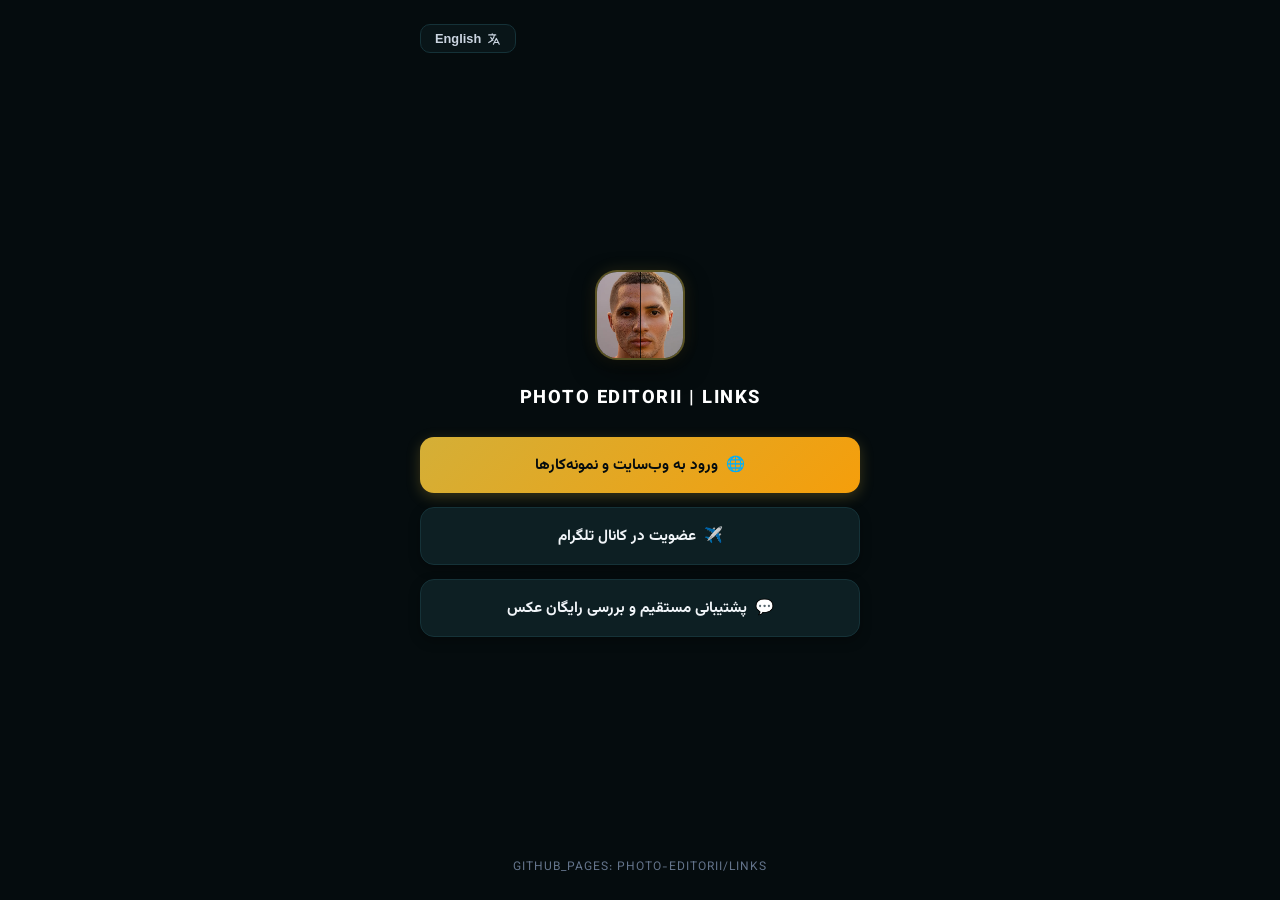
<file: links/index.html>
<!DOCTYPE html>
<html lang="fa" dir="rtl">
<head>
  <meta charset="UTF-8">
  <meta name="viewport" content="width=device-width, initial-scale=1.0">
  <title>PHOTO EDITORII | LINKS</title>
  <meta name="description" content="Official links hub for Photo Editorii Studio. Access website, portfolio, Telegram channel, and direct support.">
  <meta name="robots" content="noindex, follow">
  
  <!-- Favicon -->
  <link rel="icon" href="../images/photo-editori-logo.webp" type="image/webp">

  <!-- Google Font Vazirmatn -->
  <link rel="preconnect" href="https://fonts.googleapis.com">
  <link rel="preconnect" href="https://fonts.gstatic.com" crossorigin>
  <link href="https://fonts.googleapis.com/css2?family=Vazirmatn:wght@400;600;700;800&display=swap" rel="stylesheet">

  <style>
    * {
      box-sizing: border-box;
      margin: 0;
      padding: 0;
    }
    body {
      background-color: #050c0e;
      color: #e2e8f0;
      font-family: 'Vazirmatn', -apple-system, BlinkMacSystemFont, "Segoe UI", Roboto, sans-serif;
      min-height: 100vh;
      display: flex;
      flex-direction: column;
      align-items: center;
      justify-content: space-between;
      padding: 24px 20px;
      -webkit-font-smoothing: antialiased;
    }
    .top-bar {
      width: 100%;
      max-width: 440px;
      display: flex;
      justify-content: flex-end;
      margin-bottom: 20px;
    }
    .lang-switch {
      display: inline-flex;
      align-items: center;
      gap: 6px;
      padding: 6px 14px;
      border-radius: 10px;
      border: 1px solid #153238;
      background: #091518;
      color: #cbd5e1;
      font-size: 0.8rem;
      font-weight: 600;
      cursor: pointer;
      transition: all 0.2s ease;
    }
    .lang-switch:hover {
      border-color: #d4af37;
      color: #d4af37;
    }
    .lang-switch svg {
      width: 14px;
      height: 14px;
      stroke: currentColor;
      fill: none;
    }
    .container {
      width: 100%;
      max-width: 440px;
      display: flex;
      flex-direction: column;
      align-items: center;
      gap: 24px;
    }
    .logo-wrapper {
      width: 90px;
      height: 90px;
      border-radius: 22px;
      background: #091518;
      border: 2px solid rgba(212, 175, 55, 0.4);
      overflow: hidden;
      display: flex;
      align-items: center;
      justify-content: center;
      box-shadow: 0 10px 25px rgba(0, 0, 0, 0.5), 0 0 15px rgba(212, 175, 55, 0.15);
    }
    .logo-wrapper img {
      width: 100%;
      height: 100%;
      object-fit: cover;
      transform: scale(1.1);
    }
    h1 {
      font-size: 1.15rem;
      font-weight: 800;
      letter-spacing: 1.5px;
      color: #ffffff;
      text-transform: uppercase;
      text-align: center;
      direction: ltr;
    }
    .links-group {
      width: 100%;
      display: flex;
      flex-direction: column;
      gap: 14px;
    }
    .btn-link {
      display: flex;
      align-items: center;
      justify-content: center;
      gap: 8px;
      width: 100%;
      padding: 16px 20px;
      border-radius: 14px;
      text-decoration: none;
      font-size: 0.95rem;
      font-weight: 700;
      transition: all 0.2s ease;
      cursor: pointer;
      text-align: center;
    }
    .btn-primary {
      background: linear-gradient(135deg, #d4af37, #f59e0b);
      color: #050c0e;
      box-shadow: 0 4px 14px rgba(212, 175, 55, 0.25);
    }
    .btn-primary:hover, .btn-primary:active {
      transform: translateY(-2px);
      box-shadow: 0 6px 20px rgba(212, 175, 55, 0.35);
      filter: brightness(1.05);
    }
    .btn-secondary {
      background: #0d1f23;
      color: #f1f5f9;
      border: 1px solid #153238;
      box-shadow: 0 4px 12px rgba(0, 0, 0, 0.3);
    }
    .btn-secondary:hover, .btn-secondary:active {
      transform: translateY(-2px);
      border-color: rgba(212, 175, 55, 0.5);
      color: #d4af37;
    }
    footer {
      font-size: 0.75rem;
      color: #64748b;
      letter-spacing: 1px;
      text-align: center;
      padding-top: 24px;
      text-transform: uppercase;
      direction: ltr;
    }
  </style>
</head>
<body>

  <!-- Top Language Bar -->
  <div class="top-bar">
    <button id="langBtn" class="lang-switch" type="button">
      <svg viewBox="0 0 24 24"><path stroke-linecap="round" stroke-linejoin="round" stroke-width="2" d="M3 5h12M9 3v2m1.048 9.5A18.022 18.022 0 016.412 9m6.088 9h7M11 21l5-10 5 10M12.751 5C11.783 10.77 8.07 15.61 3 18.129"/></svg>
      <span id="langText">English</span>
    </button>
  </div>

  <main class="container">
    <!-- Brand Logo in Signature Frame -->
    <div class="logo-wrapper">
      <img src="../images/photo-editori-logo.webp" alt="Photo Editorii Logo" width="750" height="750">
    </div>

    <!-- Main Title -->
    <h1>PHOTO EDITORII | LINKS</h1>

    <!-- 3 Action Links -->
    <div class="links-group">
      <!-- Button 1: Website Link (Changes based on language) -->
      <a id="btnWebsite" href="../" class="btn-link btn-primary" title="Photo Editorii Website">
        <span class="icon">🌐</span>
        <span id="txtWebsite">ورود به وب‌سایت و نمونه‌کارها</span>
      </a>

      <!-- Button 2: Telegram Channel -->
      <a href="https://t.me/Photo_Editorii" target="_blank" rel="noopener noreferrer" class="btn-link btn-secondary" title="Photo Editorii Telegram Channel">
        <span class="icon">✈️</span>
        <span id="txtTelegram">عضویت در کانال تلگرام</span>
      </a>

      <!-- Button 3: Direct Support -->
      <a href="https://t.me/Zahra_editorii" target="_blank" rel="noopener noreferrer" class="btn-link btn-secondary" title="Direct Telegram Support">
        <span class="icon">💬</span>
        <span id="txtSupport">پشتیبانی مستقیم و بررسی رایگان عکس</span>
      </a>
    </div>
  </main>

  <!-- Footer -->
  <footer>
    GITHUB_PAGES: photo-editorii/links
  </footer>

  <script>
    const translations = {
      fa: {
        dir: 'rtl',
        langSwitchText: 'English',
        websiteUrl: '../',
        websiteText: 'ورود به وب‌سایت و نمونه‌کارها',
        telegramText: 'عضویت در کانال تلگرام',
        supportText: 'پشتیبانی مستقیم و بررسی رایگان عکس'
      },
      en: {
        dir: 'ltr',
        langSwitchText: 'فارسی',
        websiteUrl: '../en/',
        websiteText: 'ENTER WEBSITE & PORTFOLIO',
        telegramText: 'JOIN TELEGRAM CHANNEL',
        supportText: 'DIRECT SUPPORT & FREE REVIEW'
      }
    };

    const langBtn = document.getElementById('langBtn');
    const langText = document.getElementById('langText');
    const btnWebsite = document.getElementById('btnWebsite');
    const txtWebsite = document.getElementById('txtWebsite');
    const txtTelegram = document.getElementById('txtTelegram');
    const txtSupport = document.getElementById('txtSupport');

    function applyLanguage(lang) {
      currentLang = lang;
      const data = translations[lang];

      document.documentElement.lang = lang;
      document.documentElement.dir = data.dir;

      langText.textContent = data.langSwitchText;
      btnWebsite.href = data.websiteUrl;
      txtWebsite.textContent = data.websiteText;
      txtTelegram.textContent = data.telegramText;
      txtSupport.textContent = data.supportText;
    }

    // بررسی پارامتر آدرس (اگر lang=en بود، انگلیسی لود شود)
    const urlParams = new URLSearchParams(window.location.search);
    const initialLang = urlParams.get('lang') === 'en' ? 'en' : 'fa';
    let currentLang = initialLang;

    applyLanguage(initialLang);

    langBtn.addEventListener('click', () => {
      const nextLang = currentLang === 'fa' ? 'en' : 'fa';
      applyLanguage(nextLang);
    });
  </script>

</body>
</html>
</file>
